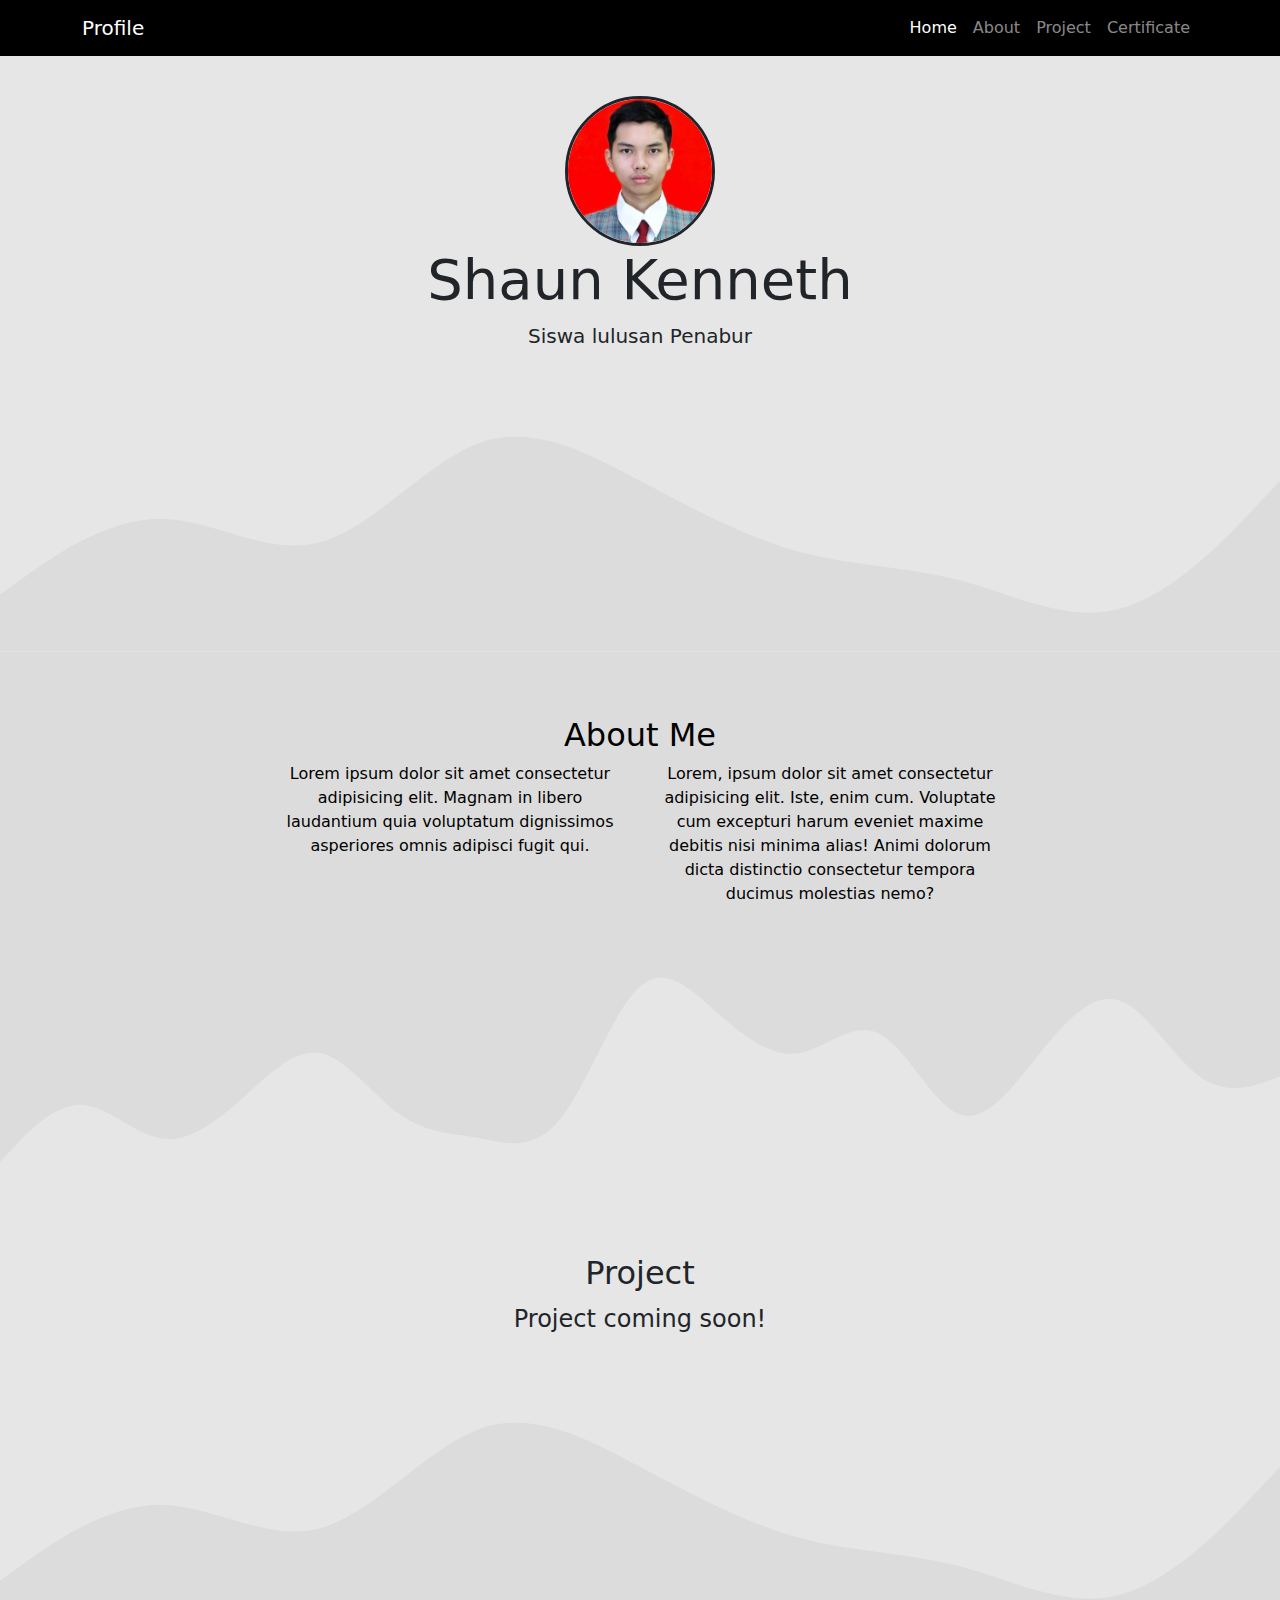
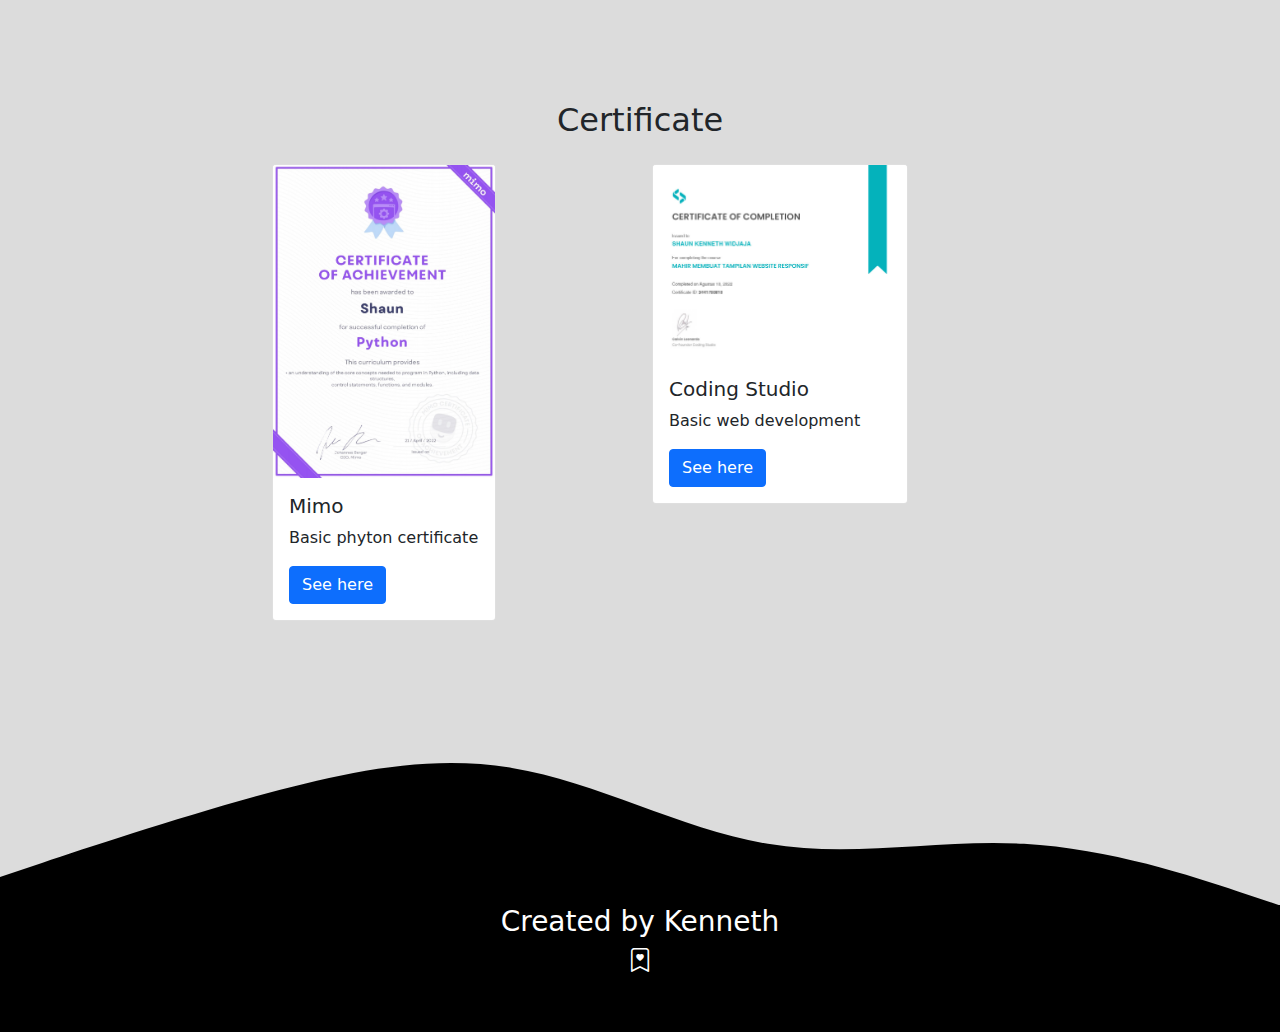
<file: index.html>
<!DOCTYPE html>
<html lang="en">
  <head>
    <meta charset="UTF-8" />
    <meta http-equiv="X-UA-Compatible" content="IE=edge" />
    <meta name="viewport" content="width=device-width, initial-scale=1.0" />
    <link href="css/bootstrap.css" rel="stylesheet" />
    <link rel="stylesheet" href="css/portofolio.css" />
    <link rel="stylesheet" href="https://cdn.jsdelivr.net/npm/bootstrap-icons@1.9.1/font/bootstrap-icons.css">
    <title>Portofolio</title>

    <style></style>
  </head>

  <body id="home">
    <!-- navbar -->
    <nav class="navbar navbar-expand-lg navbar-dark fixed-top nava" style="background: black">
      <div class="container con">
        <a class="navbar-brand" href="#home">Profile</a>
        <button class="navbar-toggler" type="button" data-bs-toggle="collapse" data-bs-target="#navbarNav" aria-controls="navbarNav" aria-expanded="false" aria-label="Toggle navigation">
          <span class="navbar-toggler-icon"></span>
        </button>
        <div class="collapse navbar-collapse colle" id="navbarNav">
          <ul class="navbar-nav ms-auto ulu">
            <li class="nav-item">
              <a class="nav-link active" aria-current="page" href="#home">Home</a>
            </li>
            <li class="nav-item">
              <a class="nav-link" href="#abt">About</a>
            </li>
            <li class="nav-item">
              <a class="nav-link" href="#project">Project</a>
            </li>
            <li class="nav-item">
              <a class="nav-link" href="#sertif">Certificate</a>
            </li>
          </ul>
        </div>
      </div>
    </nav>
  </body>

  <!-- profile -->
  <section class="jumbotron text-center text-dark">
    <img src="img/profil(crop).jpg" alt="Shaun" width="150px" class="border border-dark border-3 rounded-circle" />
    <h1 class="display-4">Shaun Kenneth</h1>
    <p class="lead">Siswa lulusan Penabur</p>
    <svg xmlns="http://www.w3.org/2000/svg" viewBox="0 0 1440 320">
      <path
        fill="#DCDCDC"
        fill-opacity="1"
        d="M0,256L30,234.7C60,213,120,171,180,170.7C240,171,300,213,360,197.3C420,181,480,107,540,85.3C600,64,660,96,720,128C780,160,840,192,900,208C960,224,1020,224,1080,240C1140,256,1200,288,1260,272C1320,256,1380,192,1410,160L1440,128L1440,320L1410,320C1380,320,1320,320,1260,320C1200,320,1140,320,1080,320C1020,320,960,320,900,320C840,320,780,320,720,320C660,320,600,320,540,320C480,320,420,320,360,320C300,320,240,320,180,320C120,320,60,320,30,320L0,320Z"
      ></path>
    </svg>
  </section>

  <!-- about -->
  <!-- background: #dcdcdc; -->
  <section id="abt" class="about tex-2 dc">
    <div class="container">
      <div class="row text-center">
        <h2 class="col">About Me</h2>
      </div>
      <div class="row justify-content-center text-center pb-0">
        <div class="col-md-4">Lorem ipsum dolor sit amet consectetur adipisicing elit. Magnam in libero laudantium quia voluptatum dignissimos asperiores omnis adipisci fugit qui.</div>
        <div class="col-md-4">
          Lorem, ipsum dolor sit amet consectetur adipisicing elit. Iste, enim cum. Voluptate cum excepturi harum eveniet maxime debitis nisi minima alias! Animi dolorum dicta distinctio consectetur tempora ducimus molestias nemo?
        </div>
      </div>
    </div>
  </section>
  <svg xmlns="http://www.w3.org/2000/svg" viewBox="0 0 1440 320">
    <path
      fill="#dcdcdc"
      fill-opacity="1"
      d="M0,288L15,272C30,256,60,224,90,224C120,224,150,256,180,261.3C210,267,240,245,270,218.7C300,192,330,160,360,165.3C390,171,420,213,450,234.7C480,256,510,256,540,261.3C570,267,600,277,630,240C660,203,690,117,720,90.7C750,64,780,96,810,122.7C840,149,870,171,900,165.3C930,160,960,128,990,144C1020,160,1050,224,1080,234.7C1110,245,1140,203,1170,165.3C1200,128,1230,96,1260,106.7C1290,117,1320,171,1350,192C1380,213,1410,203,1425,197.3L1440,192L1440,0L1425,0C1410,0,1380,0,1350,0C1320,0,1290,0,1260,0C1230,0,1200,0,1170,0C1140,0,1110,0,1080,0C1050,0,1020,0,990,0C960,0,930,0,900,0C870,0,840,0,810,0C780,0,750,0,720,0C690,0,660,0,630,0C600,0,570,0,540,0C510,0,480,0,450,0C420,0,390,0,360,0C330,0,300,0,270,0C240,0,210,0,180,0C150,0,120,0,90,0C60,0,30,0,15,0L0,0Z"
    ></path>
  </svg>

  <!-- Project -->
  <section id="project" class="proj">
    <div class="container">
      <div class="row">
        <h2 class="col text-center">Project</h2>
      </div>
      <!-- <div class="row">
        <div class="col-md-4 my-3">
          <div class="card">
            <img src="img/gunting.jpg" class="card-img-top" alt="..." />
            <div class="card-body">
              <h5 class="card-title">Card title</h5>
              <p class="card-text">Some quick example text to build on the card title and make up the bulk of the card's content.</p>
            </div>
          </div>
        </div>
        <div class="col-md-4 my-3">
          <div class="card">
            <img src="img/batu.jpg" class="card-img-top" alt="..." />
            <div class="card-body">
              <h5 class="card-title">Card title</h5>
              <p class="card-text">Some quick example text to build on the card title and make up the bulk of the card's content.</p>
            </div>
          </div>
        </div>
        <div class="col-md-4 my-3">
          <div class="card">
            <img src="img/kertas.jpg" class="card-img-top" alt="..." />
            <div class="card-body">
              <h5 class="card-title">Card title</h5>
              <p class="card-text">Some quick example text to build on the card title and make up the bulk of the card's content.</p>
            </div>
          </div>
        </div> -->
      </div>
      <p class="fs-4 text-center ">Project coming soon!</p>
    </div>



  </section>

     <svg xmlns="http://www.w3.org/2000/svg" viewBox="0 0 1440 320">
      <path
        fill="#DCDCDC"
        fill-opacity="1"
        d="M0,256L30,234.7C60,213,120,171,180,170.7C240,171,300,213,360,197.3C420,181,480,107,540,85.3C600,64,660,96,720,128C780,160,840,192,900,208C960,224,1020,224,1080,240C1140,256,1200,288,1260,272C1320,256,1380,192,1410,160L1440,128L1440,320L1410,320C1380,320,1320,320,1260,320C1200,320,1140,320,1080,320C1020,320,960,320,900,320C840,320,780,320,720,320C660,320,600,320,540,320C480,320,420,320,360,320C300,320,240,320,180,320C120,320,60,320,30,320L0,320Z"
      ></path>
    </svg>
  <!-- sertifikat -->
  <section id="sertif" class="dc">
    <div class="container">
      <div class="row">
        <h2 class="col text-center pb-3">Certificate</h2>
      </div>
      <div class="row justify-content-center">
        <div class="col-md-4">
          <div class="card" style="width: 14rem;">
            <img src="img/mimo-phy.jpg" class="card-img-top" alt="...">
            <div class="card-body">
              <h5 class="card-title">Mimo</h5>
              <p class="card-text">Basic phyton certificate</p>
              <a href="#" class="btn btn-primary">See here</a>
            </div>
          </div>
        </div>
        <div class="col-md-4">
          <div class="card" style="width: 16rem;">
            <img src="img/Sertifikat coding studio1024_1.jpg" class="card-img-top" alt="...">
            <div class="card-body">
              <h5 class="card-title">Coding Studio</h5>
              <p class="card-text">Basic web development</p>
              <a href="#" class="btn btn-primary">See here</a>
            </div>
          </div>
        </div>
      </div>
    </div>
  </section>

  <!-- footer -->
  <svg xmlns="http://www.w3.org/2000/svg" viewBox="0 0 1440 320" class="dc">
    <path
      fill="#fffff"
      fill-opacity="1"
      d="M0,288L48,272C96,256,192,224,288,197.3C384,171,480,149,576,165.3C672,181,768,235,864,250.7C960,267,1056,245,1152,250.7C1248,256,1344,288,1392,304L1440,320L1440,320L1392,320C1344,320,1248,320,1152,320C1056,320,960,320,864,320C768,320,672,320,576,320C480,320,384,320,288,320C192,320,96,320,48,320L0,320Z"
    ></path>
  </svg>

  <footer class="text-white text-center pb-5" style="background: black">
    <h3>Created by <a href="" class="aaa">Kenneth</a></h3>
    <h4><i class="bi bi-bookmark-heart"></i></h4>
  </footer>

  <script src="js/bootstrap.js"></script>
  <script src="js/popper.min.js"></script>
</html>
</file>
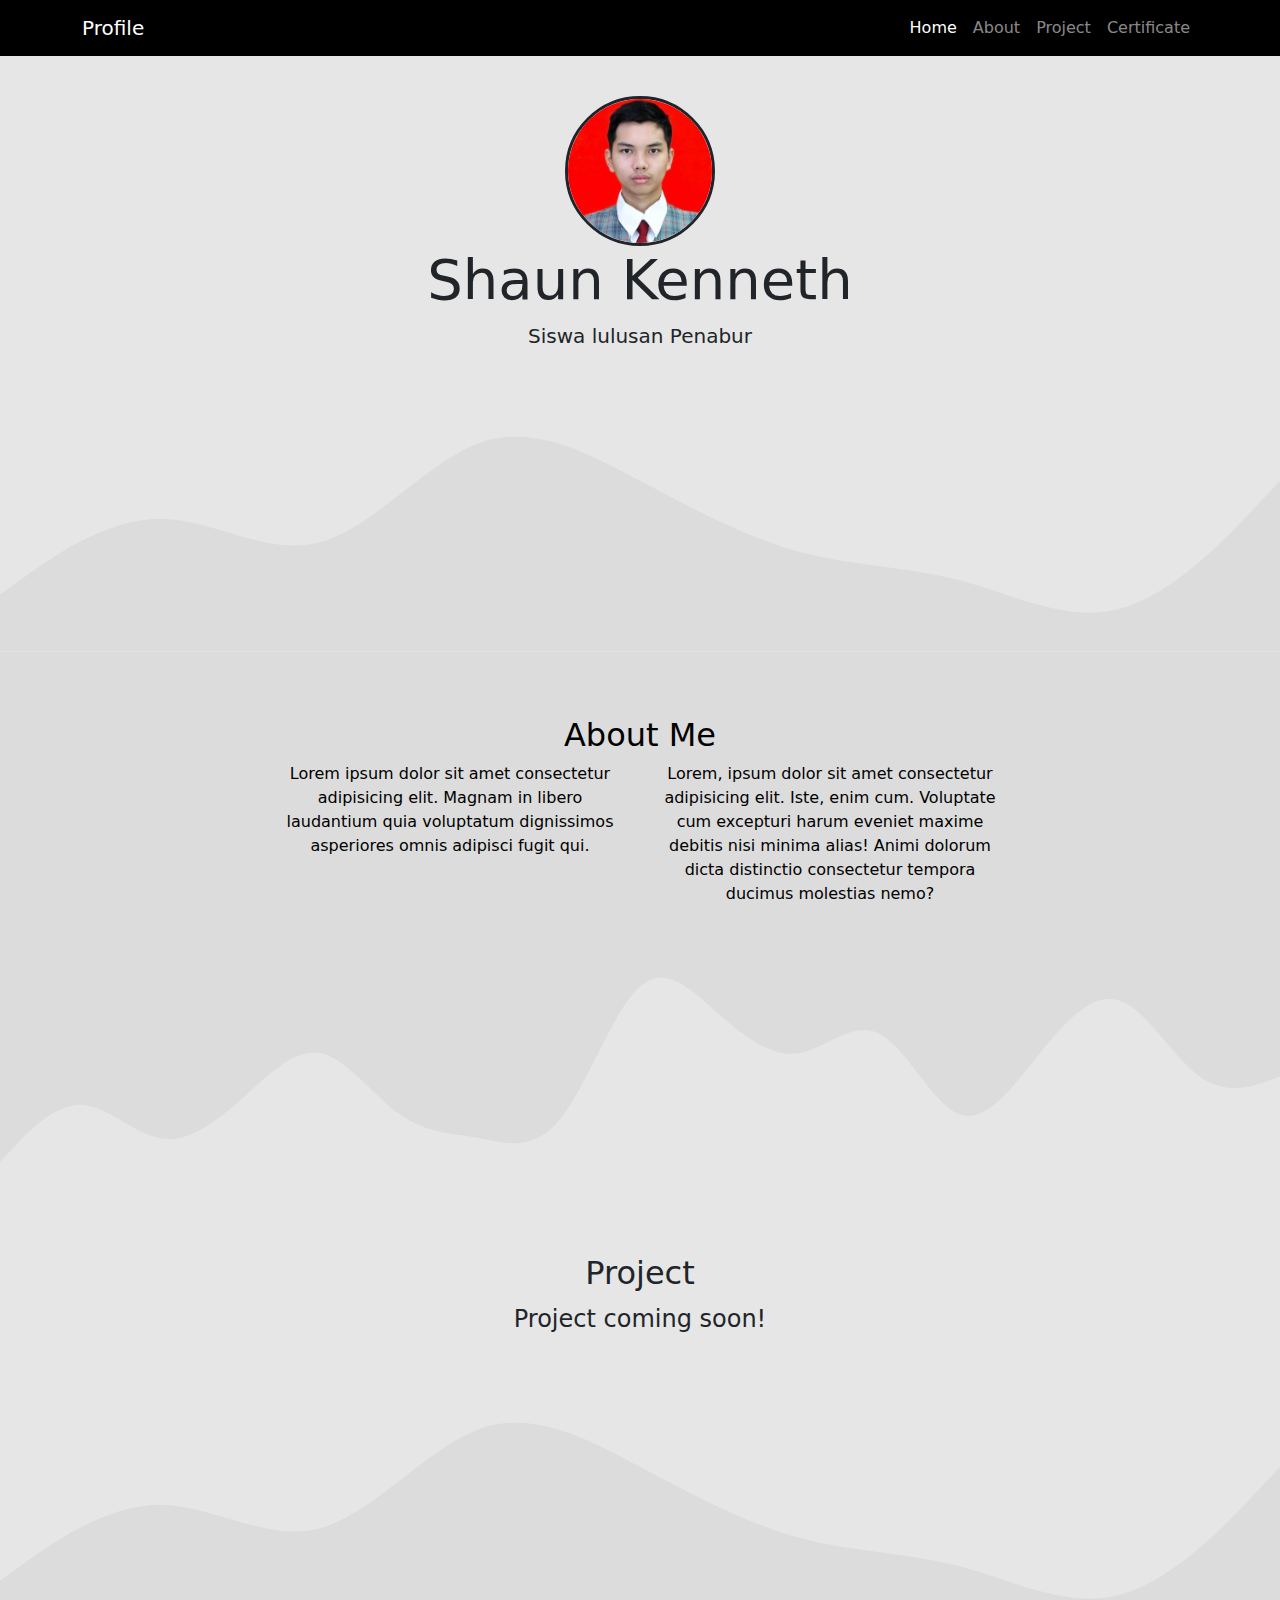
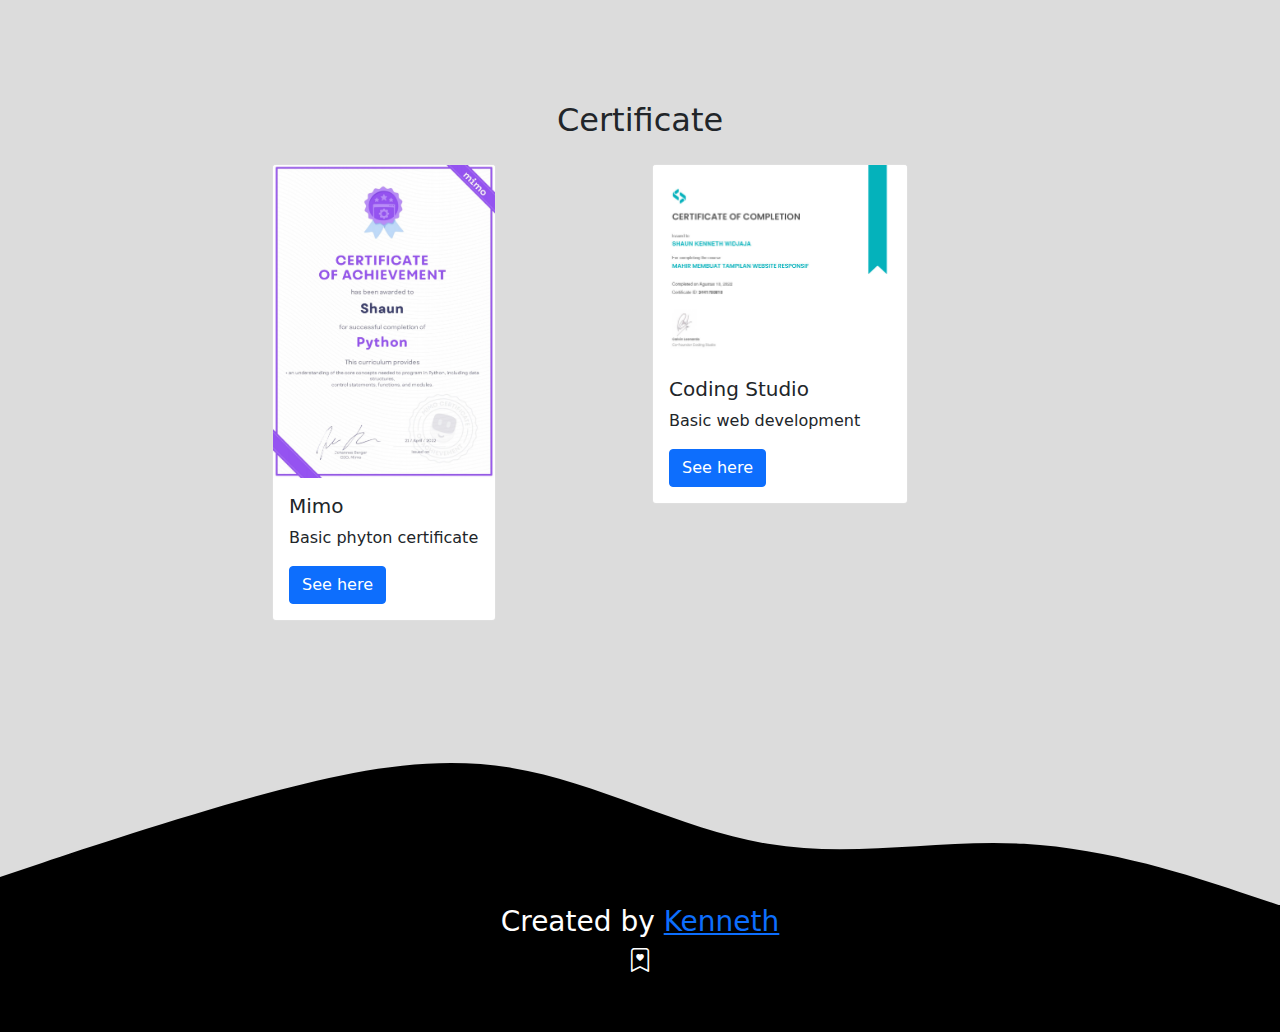
<file: portofolio.html>
<!DOCTYPE html>
<html lang="en">
  <head>
    <meta charset="UTF-8" />
    <meta http-equiv="X-UA-Compatible" content="IE=edge" />
    <meta name="viewport" content="width=device-width, initial-scale=1.0" />
    <link href="css/bootstrap.css" rel="stylesheet" />
    <link rel="stylesheet" href="css/portofolio.css" />
    <link rel="stylesheet" href="https://cdn.jsdelivr.net/npm/bootstrap-icons@1.9.1/font/bootstrap-icons.css">
    <title>Portofolio</title>

    <style></style>
  </head>

  <body id="home">
    <!-- navbar -->
    <nav class="navbar navbar-expand-lg navbar-dark fixed-top nava" style="background: black">
      <div class="container con">
        <a class="navbar-brand" href="#home">Profile</a>
        <button class="navbar-toggler" type="button" data-bs-toggle="collapse" data-bs-target="#navbarNav" aria-controls="navbarNav" aria-expanded="false" aria-label="Toggle navigation">
          <span class="navbar-toggler-icon"></span>
        </button>
        <div class="collapse navbar-collapse colle" id="navbarNav">
          <ul class="navbar-nav ms-auto ulu">
            <li class="nav-item">
              <a class="nav-link active" aria-current="page" href="#home">Home</a>
            </li>
            <li class="nav-item">
              <a class="nav-link" href="#abt">About</a>
            </li>
            <li class="nav-item">
              <a class="nav-link" href="#project">Project</a>
            </li>
            <li class="nav-item">
              <a class="nav-link" href="#sertif">Certificate</a>
            </li>
          </ul>
        </div>
      </div>
    </nav>
  </body>

  <!-- profile -->
  <section class="jumbotron text-center text-dark">
    <img src="img/profil(crop).jpg" alt="Shaun" width="150px" class="border border-dark border-3 rounded-circle" />
    <h1 class="display-4">Shaun Kenneth</h1>
    <p class="lead">Siswa lulusan Penabur</p>
    <svg xmlns="http://www.w3.org/2000/svg" viewBox="0 0 1440 320">
      <path
        fill="#DCDCDC"
        fill-opacity="1"
        d="M0,256L30,234.7C60,213,120,171,180,170.7C240,171,300,213,360,197.3C420,181,480,107,540,85.3C600,64,660,96,720,128C780,160,840,192,900,208C960,224,1020,224,1080,240C1140,256,1200,288,1260,272C1320,256,1380,192,1410,160L1440,128L1440,320L1410,320C1380,320,1320,320,1260,320C1200,320,1140,320,1080,320C1020,320,960,320,900,320C840,320,780,320,720,320C660,320,600,320,540,320C480,320,420,320,360,320C300,320,240,320,180,320C120,320,60,320,30,320L0,320Z"
      ></path>
    </svg>
  </section>

  <!-- about -->
  <!-- background: #dcdcdc; -->
  <section id="abt" class="about tex-2 dc">
    <div class="container">
      <div class="row text-center">
        <h2 class="col">About Me</h2>
      </div>
      <div class="row justify-content-center text-center pb-0">
        <div class="col-md-4">Lorem ipsum dolor sit amet consectetur adipisicing elit. Magnam in libero laudantium quia voluptatum dignissimos asperiores omnis adipisci fugit qui.</div>
        <div class="col-md-4">
          Lorem, ipsum dolor sit amet consectetur adipisicing elit. Iste, enim cum. Voluptate cum excepturi harum eveniet maxime debitis nisi minima alias! Animi dolorum dicta distinctio consectetur tempora ducimus molestias nemo?
        </div>
      </div>
    </div>
  </section>
  <svg xmlns="http://www.w3.org/2000/svg" viewBox="0 0 1440 320">
    <path
      fill="#dcdcdc"
      fill-opacity="1"
      d="M0,288L15,272C30,256,60,224,90,224C120,224,150,256,180,261.3C210,267,240,245,270,218.7C300,192,330,160,360,165.3C390,171,420,213,450,234.7C480,256,510,256,540,261.3C570,267,600,277,630,240C660,203,690,117,720,90.7C750,64,780,96,810,122.7C840,149,870,171,900,165.3C930,160,960,128,990,144C1020,160,1050,224,1080,234.7C1110,245,1140,203,1170,165.3C1200,128,1230,96,1260,106.7C1290,117,1320,171,1350,192C1380,213,1410,203,1425,197.3L1440,192L1440,0L1425,0C1410,0,1380,0,1350,0C1320,0,1290,0,1260,0C1230,0,1200,0,1170,0C1140,0,1110,0,1080,0C1050,0,1020,0,990,0C960,0,930,0,900,0C870,0,840,0,810,0C780,0,750,0,720,0C690,0,660,0,630,0C600,0,570,0,540,0C510,0,480,0,450,0C420,0,390,0,360,0C330,0,300,0,270,0C240,0,210,0,180,0C150,0,120,0,90,0C60,0,30,0,15,0L0,0Z"
    ></path>
  </svg>

  <!-- Project -->
  <section id="project" class="proj">
    <div class="container">
      <div class="row">
        <h2 class="col text-center">Project</h2>
      </div>
      <!-- <div class="row">
        <div class="col-md-4 my-3">
          <div class="card">
            <img src="img/gunting.jpg" class="card-img-top" alt="..." />
            <div class="card-body">
              <h5 class="card-title">Card title</h5>
              <p class="card-text">Some quick example text to build on the card title and make up the bulk of the card's content.</p>
            </div>
          </div>
        </div>
        <div class="col-md-4 my-3">
          <div class="card">
            <img src="img/batu.jpg" class="card-img-top" alt="..." />
            <div class="card-body">
              <h5 class="card-title">Card title</h5>
              <p class="card-text">Some quick example text to build on the card title and make up the bulk of the card's content.</p>
            </div>
          </div>
        </div>
        <div class="col-md-4 my-3">
          <div class="card">
            <img src="img/kertas.jpg" class="card-img-top" alt="..." />
            <div class="card-body">
              <h5 class="card-title">Card title</h5>
              <p class="card-text">Some quick example text to build on the card title and make up the bulk of the card's content.</p>
            </div>
          </div>
        </div> -->
      </div>
      <p class="fs-4 text-center ">Project coming soon!</p>
    </div>



  </section>

     <svg xmlns="http://www.w3.org/2000/svg" viewBox="0 0 1440 320">
      <path
        fill="#DCDCDC"
        fill-opacity="1"
        d="M0,256L30,234.7C60,213,120,171,180,170.7C240,171,300,213,360,197.3C420,181,480,107,540,85.3C600,64,660,96,720,128C780,160,840,192,900,208C960,224,1020,224,1080,240C1140,256,1200,288,1260,272C1320,256,1380,192,1410,160L1440,128L1440,320L1410,320C1380,320,1320,320,1260,320C1200,320,1140,320,1080,320C1020,320,960,320,900,320C840,320,780,320,720,320C660,320,600,320,540,320C480,320,420,320,360,320C300,320,240,320,180,320C120,320,60,320,30,320L0,320Z"
      ></path>
    </svg>
  <!-- sertifikat -->
  <section id="sertif" class="dc">
    <div class="container">
      <div class="row">
        <h2 class="col text-center pb-3">Certificate</h2>
      </div>
      <div class="row justify-content-center">
        <div class="col-md-4">
          <div class="card" style="width: 14rem;">
            <img src="img/mimo-phy.jpg" class="card-img-top" alt="...">
            <div class="card-body">
              <h5 class="card-title">Mimo</h5>
              <p class="card-text">Basic phyton certificate</p>
              <a href="#" class="btn btn-primary">See here</a>
            </div>
          </div>
        </div>
        <div class="col-md-4">
          <div class="card" style="width: 16rem;">
            <img src="img/Sertifikat coding studio1024_1.jpg" class="card-img-top" alt="...">
            <div class="card-body">
              <h5 class="card-title">Coding Studio</h5>
              <p class="card-text">Basic web development</p>
              <a href="#" class="btn btn-primary">See here</a>
            </div>
          </div>
        </div>
      </div>
    </div>
  </section>

  <!-- footer -->
  <svg xmlns="http://www.w3.org/2000/svg" viewBox="0 0 1440 320" class="dc">
    <path
      fill="#fffff"
      fill-opacity="1"
      d="M0,288L48,272C96,256,192,224,288,197.3C384,171,480,149,576,165.3C672,181,768,235,864,250.7C960,267,1056,245,1152,250.7C1248,256,1344,288,1392,304L1440,320L1440,320L1392,320C1344,320,1248,320,1152,320C1056,320,960,320,864,320C768,320,672,320,576,320C480,320,384,320,288,320C192,320,96,320,48,320L0,320Z"
    ></path>
  </svg>

  <footer class="text-white text-center pb-5" style="background: black">
    <h3>Created by <a href="" class="fut">Kenneth</a></h3>
    <h4><i class="bi bi-bookmark-heart"></i></h4>
  </footer>

  <script src="js/bootstrap.js"></script>
  <script src="js/popper.min.js"></script>
</html>
</file>
<file: css/portofolio.css>
body {
  background-color: rgba(220, 220, 220, 0.726);
}
.jumbotron {
  padding-top: 6rem;
}
.tex-2 {
  color: black;
  background: #dcdcdc;
}
.aaa {
  text-decoration: none;
  color: white;
}
.dc {
  background: #dcdcdc;
}
section {
  padding-top: 4rem;
}
.nava .con .colle .ulu a:visited {
  color: white;
}
</file>
